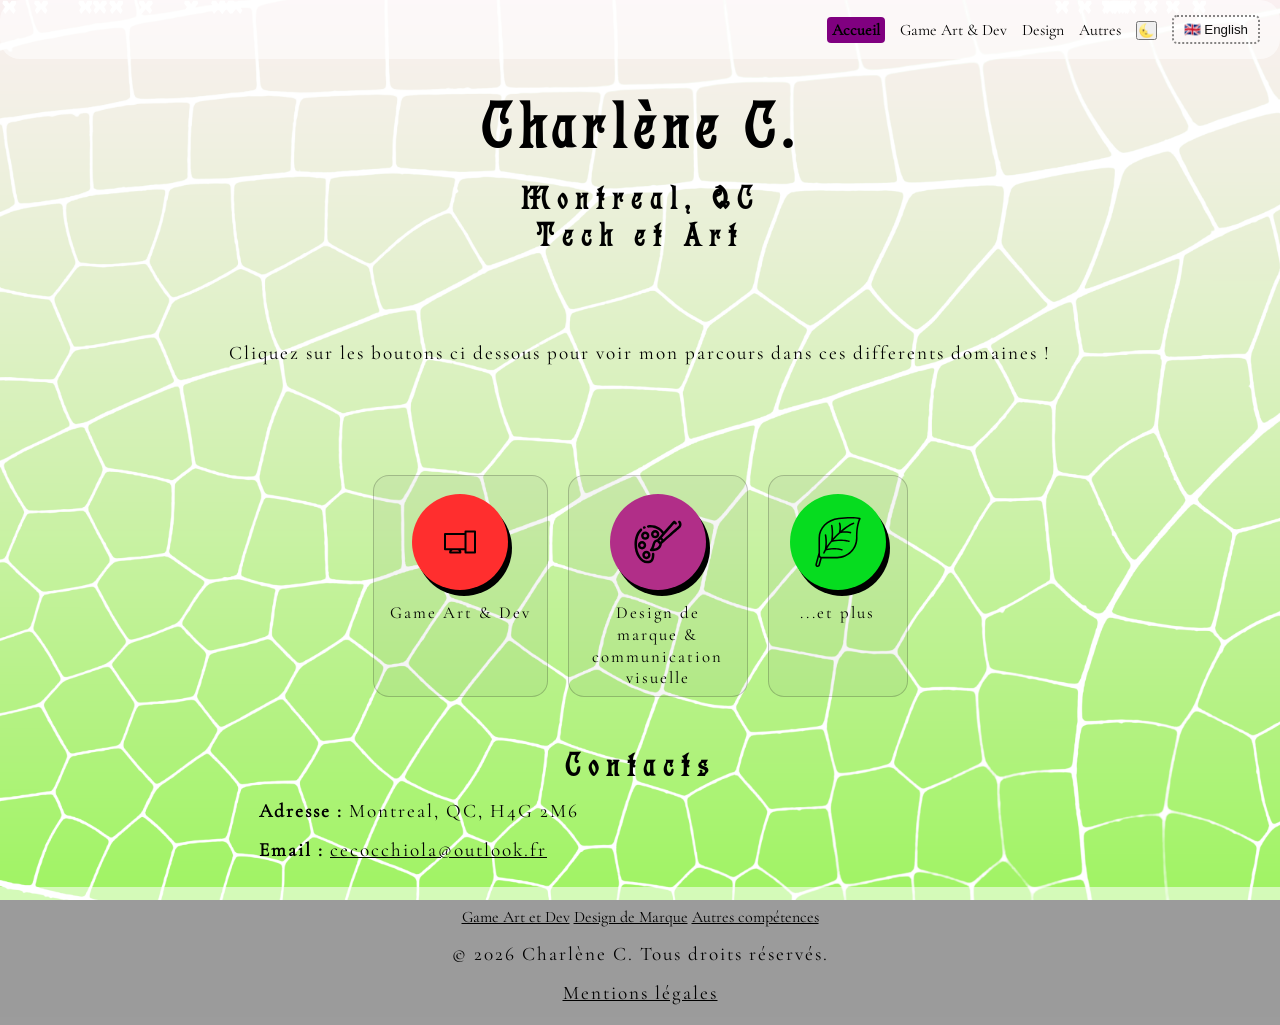
<file: index.html>
<!DOCTYPE html>
<html lang="en">

<head>
    <meta charset="UTF-8" />
    <meta name="viewport" content="width=device-width, initial-scale=1.0" />
    <!-- TITRE DE L'ONGLET -->
    <title>CV Charlène C.</title>
    <!-- LIEN VERS LE CSS -->
    <link rel="stylesheet" href="cv_propre.css" />
    <link rel="stylesheet" href="theme/theme.css" />
    <link rel="icon" type="image/png" href="./public/ico/favicon-32x32.png" />
    <script src="components/navbar.js" defer></script>
    <link rel="stylesheet" href="components/navbar.css" />
    <script src="components/footer.js" defer></script>
    <link rel="stylesheet" href="components/footer.css" />
    <script src="theme/theme.js" defer></script>
    <script src="cv_propre.js" defer></script>

</head>

<body>
    
    <!-- NAVBAR -->
    <div id="navbar"></div>

    <div class="butterfly-container"></div>
    <!-- <div id="cells-background"></div> -->
    <!-- <div id="stage">
        <canvas id="c"></canvas>
        <div id="ui">
            <button id="toggleSpeed">Vitesse: normale</button>
        </div> -->

    <div class="center-container">


        <!-- Titre -->
        <div class="title">
            <h1>Charlène C. </h1>
            <h2>Montreal, QC<br>Tech et Art</h2>
        </div>
        <br></br>
        <!-- Introdcution -->
        <section class="introduction">
            <!-- <p>J'ai développé, au fil de mon parcours, des compétences variées autant dans le travail manuel et créatif que dans les tâches administratives. 
                Que ce soit en horticulture, en bureautique ou en graphisme, j'apprécie les emplois où je peux être autonome, 
                efficace et apporter des idées concrètes à une équipe.

            </p> -->

        </section>

        <!-- BOUTONS -->
        <p>Cliquez sur les boutons ci dessous pour voir mon parcours dans ces differents domaines !</p>
        <br></br><br></br>
        <div class="conteneur-3colonnes">
            <div class="button-container">
                <!-- <button class="colonne" id="game_art_dev-btn" onclick="showSection('game_art_dev')">
                    <svg>
                        <image href="./public/computer-device-digital-svgrepo-com.svg" width="100%" height="100%" />
                    </svg>
                </button> -->
                <button class="colonne" id="game_art_dev-btn"
                    onclick="window.location.href='./game_art_and_dev/game_art_dev.html'">
                    <svg>
                        <image href="./public/computer-device-digital-svgrepo-com.svg" width="100%" height="100%" />
                    </svg>
                </button>
                <p>Game Art & Dev</p>
            </div>
            <div class="button-container">
                <!-- <button class="colonne" id="design-btn" onclick="showSection('design')">
                    <svg>
                        <image href="./public/design-education-painting-svgrepo-com.svg" width="100%" height="100%" />
                    </svg>
                </button> -->
                <button class="colonne" id="design-btn" onclick="window.location.href='./design/design_de_marque.html'">
                    <svg>
                        <image href="./public/design-education-painting-svgrepo-com.svg" width="100%" height="100%" />
                    </svg>
                </button>
                <p>Design de marque & communication visuelle</p>
            </div>
            <div class="button-container">
                <!-- <button class="colonne" id="autre-btn" onclick="showSection('autre')">
                    <svg>
                        <image href="./public/leaf-svgrepo-com.svg" width="100%" height="100%" />
                    </svg>
                </button> -->
                <button class="colonne" id="autre-btn"
                    onclick="window.location.href='./autres/autres_competences.html'">
                    <svg>
                        <image href="./public/leaf-svgrepo-com.svg" width="100%" height="100%" />
                    </svg>
                </button>
                <p>...et plus</p>
            </div>
        </div>

        <!--deplacement section vers leurs page respective en cours -->

        <!-- Game art et Dev -->
        <!-- <div id="game_art_dev">
            <h2>Game Art et Dev</h2>

            <h3><strong>Compétences :</strong></h3>
            <ul>
                <li>Maîtrise des logiciels de bureautique : Microsoft Office (Word, Excel, PowerPoint) et Google
                    Workspace</li>
                <li>Gestion et organisation de documents (numériques et papier)</li>
                <li>Archivage et classement de dossiers</li>
                <li>Saisie et structuration de données</li>
                <li>Acquisition de compétences en développement web front-end (HTML, CSS, JavaScript)</li>
            </ul>
            <div id="Expérience professionnelle">
                <h3><strong>Expérience professionnelle :</strong></h3>
                <ul>
                    <li><strong>Stagiaire chez Artubeats Global Marketing SL - Saragosse ( Espagne ), [2025] </strong>
                        <ul>
                            <li>Création et structuration d'une base de données de 150+ clients prospects pour le marché français avec segmentation par secteur</li>
                        </ul>
                    </li>
                    <li><strong>Stagiaire chez garagErasmus foundation - Vicence ( Italie ), [2024] </strong>
                        <ul>
                            <li>Gestion de la documentation administrative, organisation de dossiers et soutien à la communication interne</li>
                            <li>Adaptation et localisation d'une page web traduite en français</li>
                            <li>Création de supports visuels pour les réseaux sociaux et la communication interne</li>
                            <li>Animation du logo de la fondation</li>
                        </ul>
                    </li>    
                    <li><strong>Stagiaire chez ASSO Groupe - Bordères-sur-l'Echez ( France ), [2022-2023] </strong>       
                        <ul>
                            <li>Création du logo de l'entreprise</li>
                            <li>Participation à la conception de matériel promotionnel</li>
                            <li>Montage vidéo pour produire du contenu explicatif</li>
                            <li>Réalisation d'un scénarimage (storyboard) pour une vidéo promotionnelle</li>
                        </ul>
                    </li>
                    <li><strong>Archiviste - Pau ( France ), [2018] </strong>
                        <ul>
                            <li>Traitement quotidien de 100 à 200 documents administratifs et techniques</li>
                            <li>Classement et organisation de dossiers numériques et papier</li>
                            <li>Archivage de documents liés aux centrales hydroélectriques et bureaux administratifs</li>
                            <li>Maintien d'un système de classement assurant l'accès rapide et le suivi des dossiers</li>
                        </ul>  
                </li>
                    

                </ul>
            </div>
        </div> -->


        <!-- Design de marque & communication visuelle  -->
        <!-- <div id="design">
            <h2>Design de marque & communication visuelle</h2>
            <h3><strong>Formations :</strong></h3>
            <h4><strong>Bachelor Narrative et Digital art - [2019-2022] </strong></h4>
            <p>
                Études postsecondaires en arts numériques
                Institut ANATEN, Hautes- Pyrénées, Tarbes, France
            </p>
            <h3><strong>Logiciels :</strong></h3>
            
            <ul>
                <li>Blender</li>
                <li>Adobe Photoshop/photopea</li>
                <li>Unreal Engine</li>
                <li>Maya</li>
                <li>Zbrush</li>
                <li>Clip studio paint</li>
                <li>FireAlpaca</li>
                
            </ul>
            <h3><strong>Compétences :</strong></h3>
            <ul>
                <li>Illustration et design graphique</li>
                <li>Modélisation 3D</li>
                <li>Design pour le web</li>
                <li>Création de Storyboards</li>
                <li>Rédaction de scénarios</li>
                <li>Acquisition de compétences en développement web front-end (HTML, CSS, JavaScript)</li>
                <li>Apprentissage du Python (en cours)</li>
                <li>Apprentissage pour la créations de haircards (Blender, Fibershop)</li>
            </ul>    
        </div> -->

        <!-- Autre compétences -->
        <!-- <div id="autre">
            <div id="formations">
                <h2>Autres compétences</h2>
                <h3><strong>Formations :</strong></h3>
                <h4><strong>Bac Professionnel Production Horticole - [2017-2019] </strong></h4>
                <h4><strong>BEPA Travaux Horticole - [2016-2018] </strong></h4>
                    <p>
                        Formation professionnelle en production horticole
                        Lycée Professionnel Adriana de Tarbes, Ibos, France
                    </p>
                </div>       
                <h3><strong>Compétences :</strong></h3>
                <ul>
                    <li>Semis en plaques alvéolées et production de jeunes plants</li>
                    <li>Bouturage et multiplication de différentes espèces végétales</li>
                    <li>Mise en pot de semis avec système racinare developpé</li>
                    <li>Entretien de serres</li>
                    <li>Aménagement des serres pour la protection des plantes en hiver</li>
                    <li>Création et composition de jardinières fleuries avec divers mélanges de plantes</li>
                    <li>Préparation d'arrangements floraux</li>
                    <li>Préparation et déplacement de chariots pour l'organisation des espaces de culture</li>
                </ul>
                <div id="Experience professionnelle">
                    <h3><strong>Expérience professionnelle :</strong></h3>
                <ul>
                    <li><strong>Stagiaire chez Pépinière Lacrouts - Sanous ( France ), [2024] </strong>
                        <ul>
                            <li>Réalisation de semis de 20+ espèces par semaine en plaques alvéolées</li>
                            <li>Effectué le bouturage de 10+ espèces par jour, totalisant plusieurs centaines par saison</li>
                            <li>Aménagé et organisé 6 serres de production afin d'assurer la protection hivernale des plantes</li>
                            <li>Assuré l'entretien et la propreté de l'espace accessible au public</li>
                        </ul>
                    </li>
                    <li><strong>Stagiaire chez Fleurs et Jardin - Vic-en-Bigorre (France), [2015-2016] </strong>
                        <ul>
                            <li>Mise en pot de 50+ semis par semaine semis avec un système racinaire bien développé.</li>
                            <li>Création de 20+ jardinières fleuries en combinant différents mélanges de fleurs</li>
                            <li>Préparé 30+ arrangements floraux par semaine destinés à la vente</li>
                            <li>Assuré l'entretien de 2 serres (production et vente) en maintenant des conditions optimales pour des centaines de plants</li>
                            <li>Approvisionné et rempli 10+ chariots de plantes par jour pour la vente sur les marchés locaux</li>
                        </ul>
                    </li>
                    
                </ul>    
            </div> -->
    </div>
    </div>
    <!-- CONTACTS -->
    <div id="contacts">
        <h2>Contacts</h2>
        <p><strong>Adresse :</strong> Montreal, QC, H4G 2M6</p>
        <p><strong>Email :</strong>
            <a href="mailto:cecocchiola@outlook.fr">cecocchiola@outlook.fr</a>
        </p>
    </div>

    <div id="footer"></div>
    </div>
    
</body>

</html>
</file>
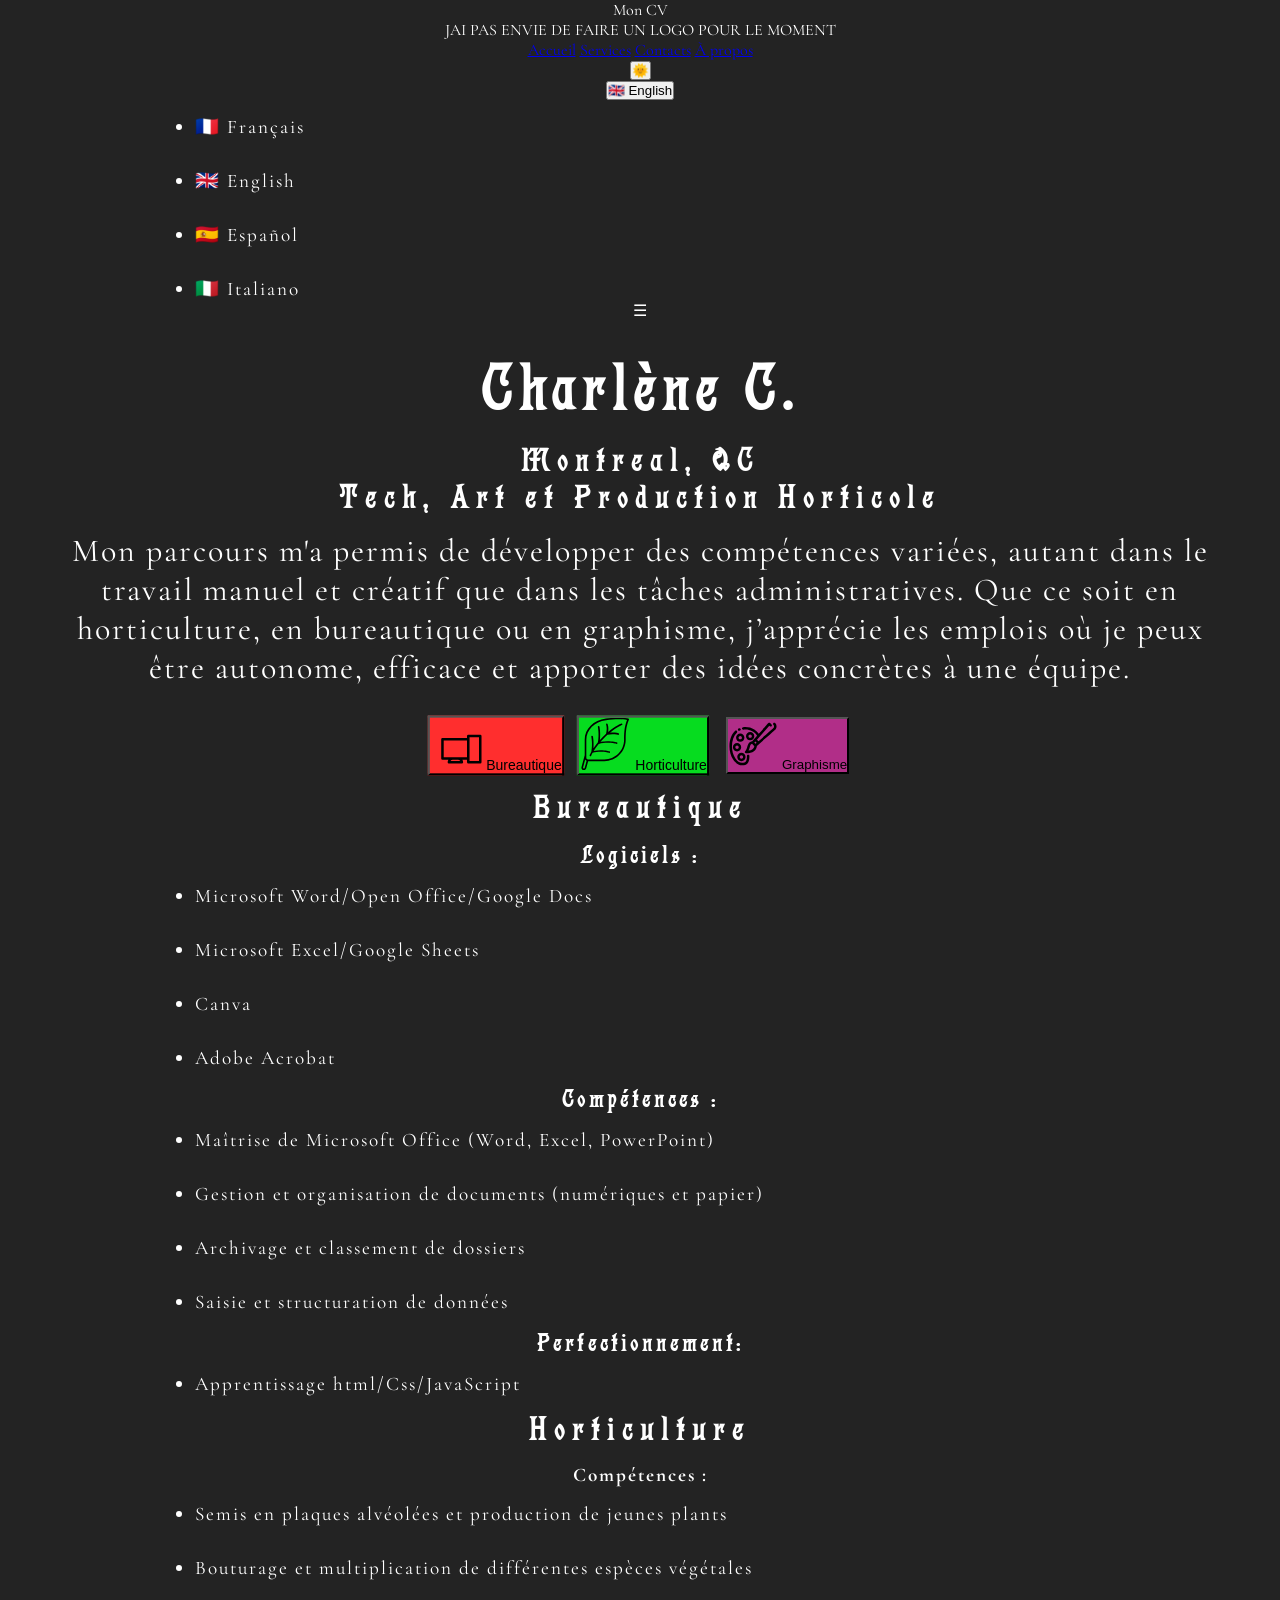
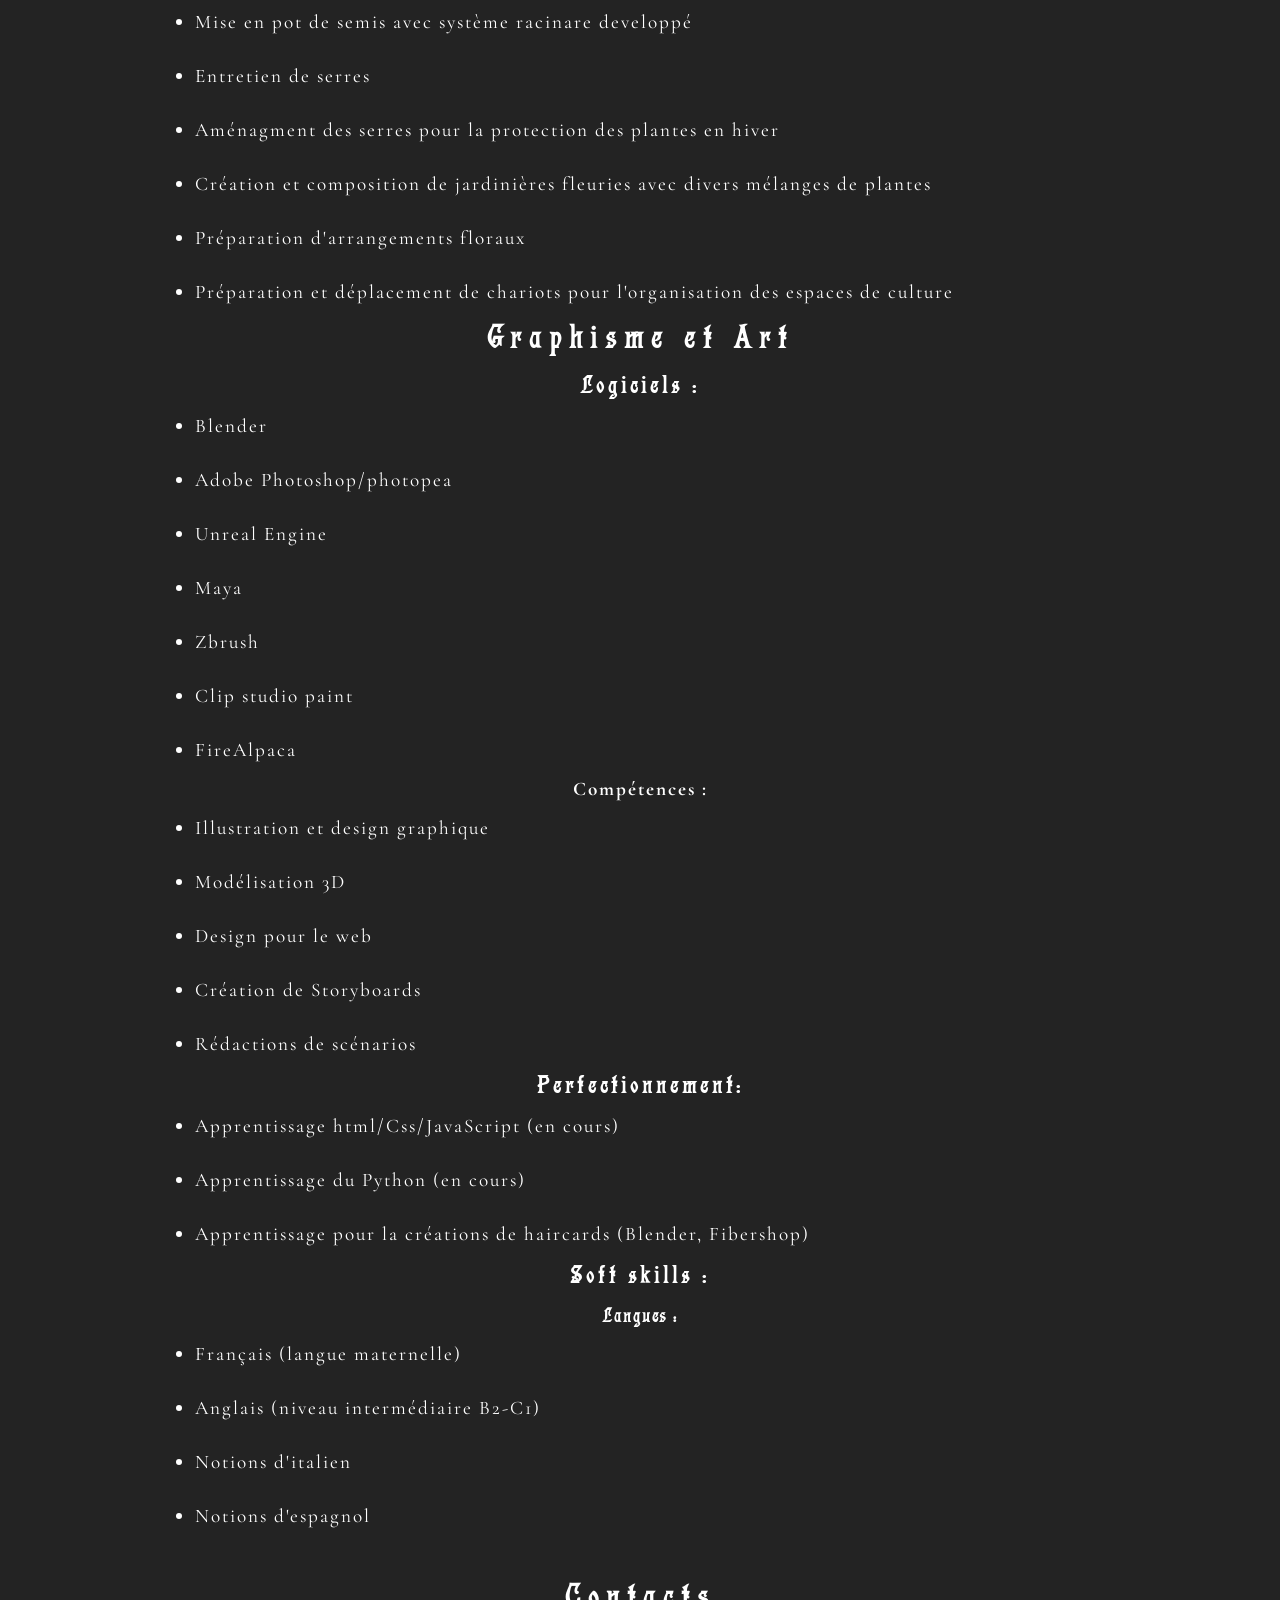
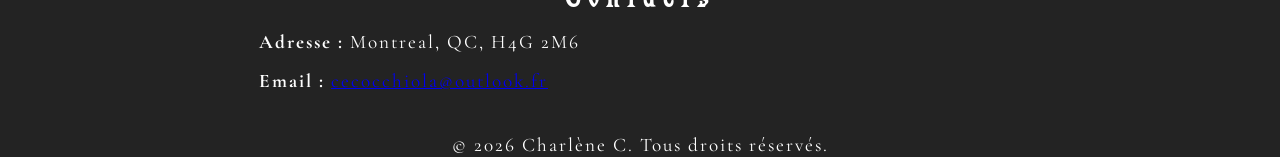
<file: cv_propre.html>
<!DOCTYPE html>
<html lang="en">

<head>
    <meta charset="UTF-8" />
    <meta name="viewport" content="width=device-width, initial-scale=1.0" />
    <!-- TITRE DE L'ONGLET -->
    <title>CV Charlène C.</title>
    <!-- LIEN VERS LE CSS -->
    <link rel="stylesheet" href="cv_propre.css" />
    <link rel="icon" type="image/png" href="./public/ico/favicon-32x32.png" />

</head>

<body>



    <div class="center-container">
        <header class="navbar">
            <div class="nav-container">

                <div class="logo">Mon CV</div>
                JAI PAS ENVIE DE FAIRE UN LOGO POUR LE MOMENT

                <nav class="nav-links" id="navLinks">
                    <a href="#">Accueil</a>
                    <a href="#">Services</a>
                    <a href="#contacts">Contacts</a>
                    <a href="#">À propos</a>
                    <!-- Theme light/dark selector -->
                    <div class="theme-toggle">
                        <button id="themeBtn">🌞</button>
                    </div>
                    <!-- Lang selector -->
                    <div class="lang-dropdown">
                        <button id="langBtn">🇬🇧 English</button>
                        <ul id="langMenu">
                            <li data-lang="fr">🇫🇷 Français</li>
                            <li data-lang="en">🇬🇧 English</li>
                            <li data-lang="es">🇪🇸 Español</li>
                            <li data-lang="it">🇮🇹 Italiano</li>
                        </ul>
                    </div>
                </nav>

                <div class="burger" id="burger">
                    ☰
                </div>

            </div>
        </header>


        <!-- Un ajout sympa ca peut etre un bouton pour switcher la langue -->
        <div class="title">
            <h1>Charlène C. </h1>
            <h2>Montreal, QC<br>Tech, Art et Production Horticole</h2>
        </div>


        <section class="introduction">
            <p>Mon parcours m'a permis de développer des compétences variées, autant dans le travail manuel et créatif que dans les tâches administratives. Que ce soit en horticulture, en bureautique ou en graphisme, j’apprécie les emplois où je peux être autonome, efficace et apporter des idées concrètes à une équipe.</p>

        </section>
        <!-- BOUTONS -->
        <div class="conteneur-3colonnes">
            <button class="colonne" id="bureautique-btn" onclick="showSection('bureautique')">
                <svg><image href="./public/computer-device-digital-svgrepo-com.svg" width="120%" height="120%" /></svg>
                Bureautique
            </button>
            <button class="colonne" id="horticulture-btn" onclick="showSection('horticulture')">
                <svg><image href="./public/leaf-svgrepo-com.svg" width="100%" height="100%" /></svg>
                Horticulture
            </button>
            <button class="colonne" id="graphisme-btn" onclick="showSection('graphisme')">
                <svg><image href="./public/design-education-painting-svgrepo-com.svg" width="100%" height="100%" /></svg>
                Graphisme
            </button>
        </div>

        <!-- Bureautique -->
        <div id="bureautique">
            <h2>Bureautique</h2>
            
            <h3><strong>Logiciels :</strong></h3>
            
            <ul>
                <li>Microsoft Word/Open Office/Google Docs</li>
                <li>Microsoft Excel/Google Sheets</li>
                <li>Canva</li>
                <li>Adobe Acrobat</li>
                
            </ul>

            <h3><strong>Compétences :</strong></h3>
            <ul>
                <li>Maîtrise de Microsoft Office (Word, Excel, PowerPoint)</li>
                <li>Gestion et organisation de documents (numériques et papier)</li>
                <li>Archivage et classement de dossiers</li>
                <li>Saisie et structuration de données</li>
            </ul>
            
            <h3><strong>Perfectionnement:</strong></h3>
            <ul>
                <li>Apprentissage html/Css/JavaScript</li>
            </ul>
        </div>
        <!-- Horticulture -->
        <div id="horticulture">
            <h2>Horticulture</h2>
            <p><strong>Compétences :</strong></p>
            <ul>
                <li>Semis en plaques alvéolées et production de jeunes plants</li>
                <li>Bouturage et multiplication de différentes espèces végétales</li>
                <li>Mise en pot de semis avec système racinare developpé</li>
                <li>Entretien de serres</li>
                <li>Aménagment des serres pour la protection des plantes en hiver</li>
                <li>Création et composition de jardinières fleuries avec divers mélanges de plantes</li>
                <li>Préparation d'arrangements floraux</li>
                <li>Préparation et déplacement de chariots pour l'organisation des espaces de culture</li>
            </ul>
        </div>
        <!-- Graphisme -->
        <div id="graphisme">
            <h2>Graphisme et Art</h2>

            <h3><strong>Logiciels :</strong></h3>
            
            <ul>
                <li>Blender</li>
                <li>Adobe Photoshop/photopea</li>
                <li>Unreal Engine</li>
                <li>Maya</li>
                <li>Zbrush</li>
                <li>Clip studio paint</li>
                <li>FireAlpaca</li>
                
            </ul>
            <p><strong>Compétences :</strong></p>
            <ul>
                <li>Illustration et design graphique</li>
                <li>Modélisation 3D</li>
                <li>Design pour le web</li>
                <li>Création de Storyboards</li>
                <li>Rédactions de scénarios</li>
            </ul>

            
            <h3><strong>Perfectionnement:</strong></h3>
            <ul>
                <li>Apprentissage html/Css/JavaScript (en cours)</li>
                <li>Apprentissage du Python (en cours)</li>
                <li>Apprentissage pour la créations de haircards (Blender, Fibershop)</li>
            </ul>
        </div>

        <div id="autres">
            <!-- Autres -->
             <h3>Soft skills :</h3>
             <!-- <h4>Compétences interpersonnelles :</h4>// -->
             <h4>Langues :</div>
            <ul>
                <li>Français (langue maternelle)</li>
                <li>Anglais (niveau intermédiaire B2-C1)</li>
                <li>Notions d'italien </li>
                <li>Notions d'espagnol </li>
            </ul>
        </div>   
        <!-- CONTACTS -->
        <div id="contacts">
            <h2>Contacts</h2>
            <p><strong>Adresse :</strong> Montreal, QC, H4G 2M6</p>
            <p><strong>Email :</strong>
                <a href="mailto:cecocchiola@outlook.fr">cecocchiola@outlook.fr</a>
            </p>
        </div>
        
         <section class="footer">
            <p>&copy; 2026 Charlène C. Tous droits réservés.</p>
        </section>
    </div>

    <script src="cv_propre.js"></script>
</body>
</html>
</file>
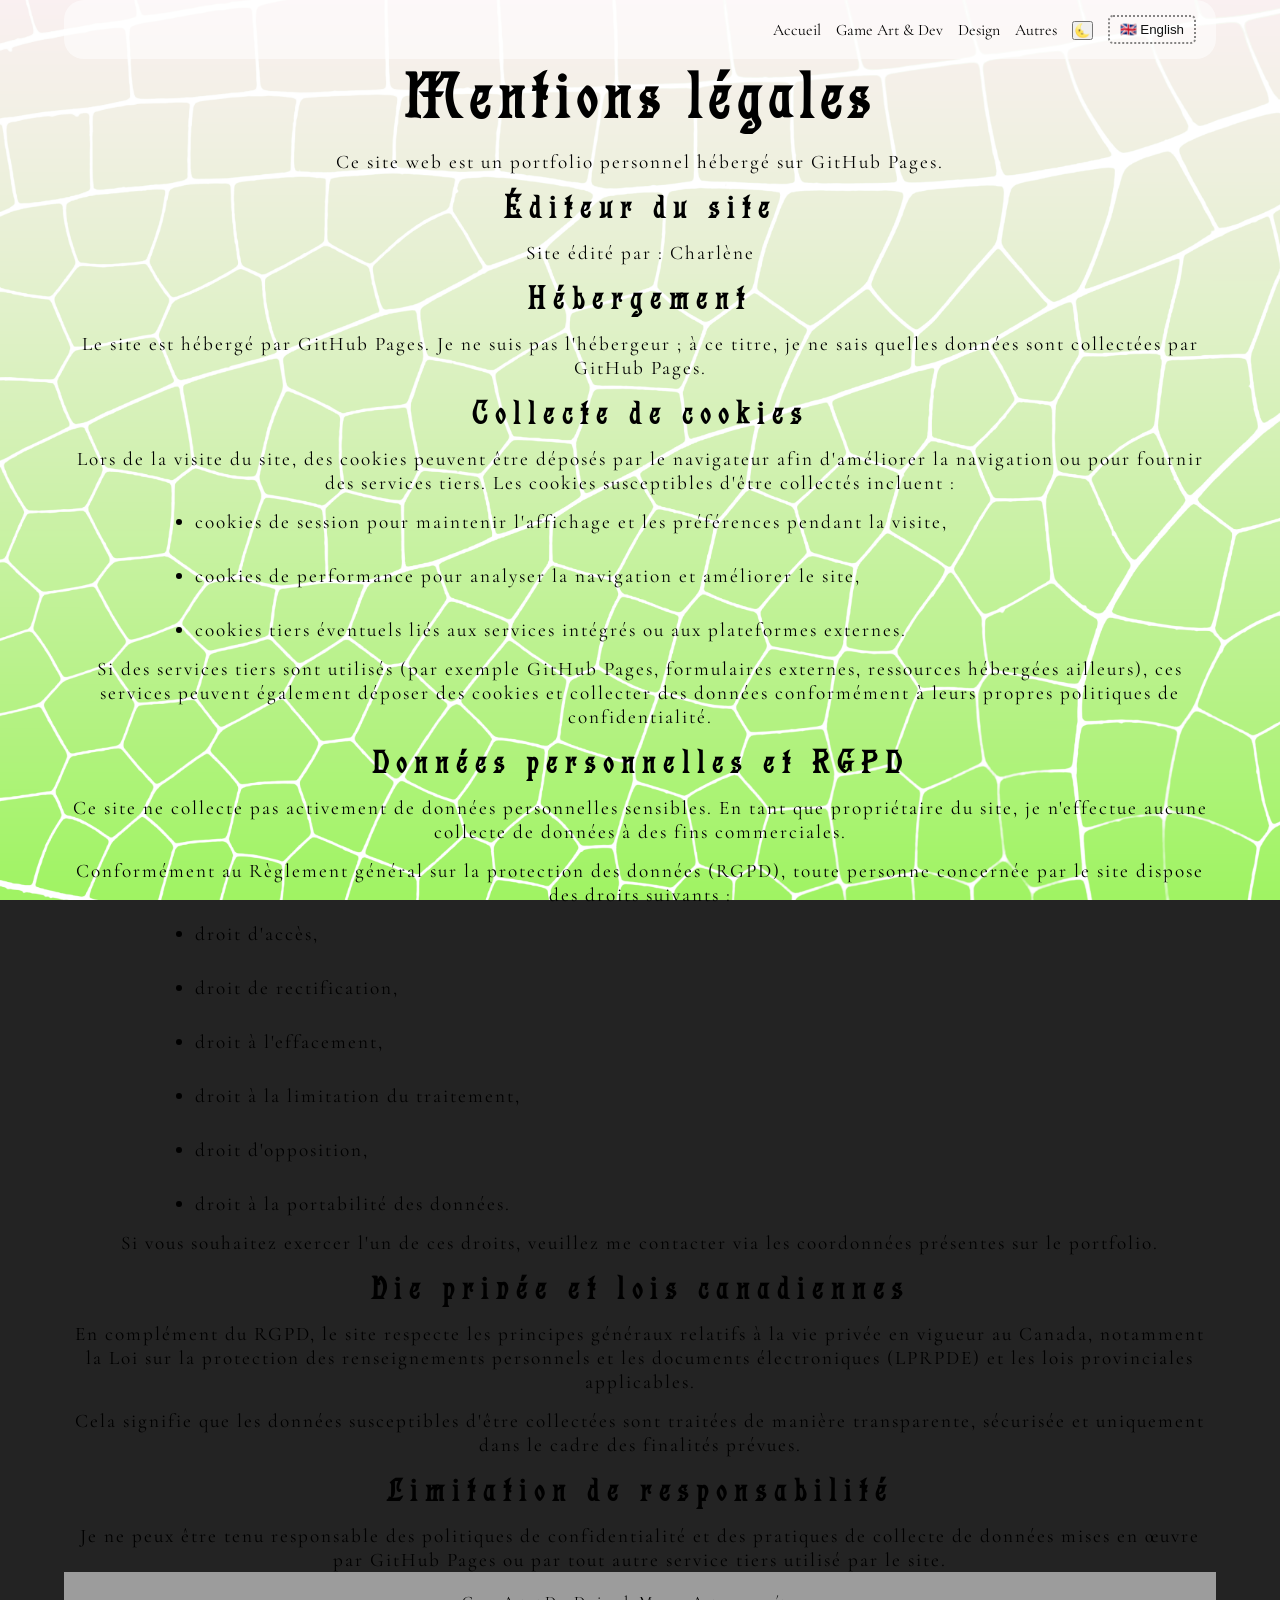
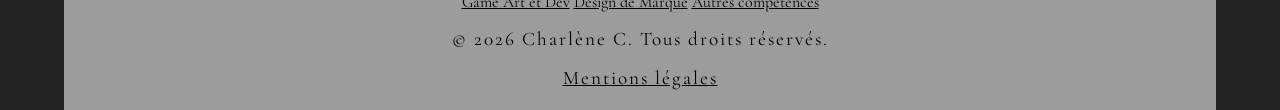
<file: mentions-legales.html>
<!DOCTYPE html>
<html lang="fr">
  <head>
    <meta charset="UTF-8" />
    <meta name="viewport" content="width=device-width, initial-scale=1.0" />
    <title>Mentions légales</title>
    <link rel="stylesheet" href="./cv_propre.css">
    <link rel="stylesheet" href="./theme/theme.css">
    <link rel="stylesheet" href="./components/navbar.css">
    <link rel="stylesheet" href="./components/footer.css">
    <script src="./components/navbar.js" defer></script>
    <script src="./components/footer.js" defer></script>
    <script src="./theme/theme.js" defer></script>
  </head>
  <body>
    <div class="center-container">
      <div id="navbar"></div>
      <main>
        <h1>Mentions légales</h1>
        <p>Ce site web est un portfolio personnel hébergé sur GitHub Pages.</p>

        <section>
          <h2>Éditeur du site</h2>
          <p>Site édité par : Charlène</p>
        </section>

        <section>
          <h2>Hébergement</h2>
          <p>
            Le site est hébergé par GitHub Pages. Je ne suis pas l'hébergeur ; à ce titre, je ne sais quelles données sont collectées par GitHub Pages.
          </p>
        </section>

        <section>
          <h2>Collecte de cookies</h2>
          <p>
            Lors de la visite du site, des cookies peuvent être déposés par le navigateur afin d'améliorer la navigation ou pour fournir des services tiers. Les cookies susceptibles d'être collectés incluent :
          </p>
          <ul>
            <li>cookies de session pour maintenir l'affichage et les préférences pendant la visite,</li>
            <li>cookies de performance pour analyser la navigation et améliorer le site,</li>
            <li>cookies tiers éventuels liés aux services intégrés ou aux plateformes externes.</li>
          </ul>
          <p>
            Si des services tiers sont utilisés (par exemple GitHub Pages, formulaires externes, ressources hébergées ailleurs), ces services peuvent également déposer des cookies et collecter des données conformément à leurs propres politiques de confidentialité.
          </p>
        </section>

        <section>
          <h2>Données personnelles et RGPD</h2>
          <p>
            Ce site ne collecte pas activement de données personnelles sensibles. En tant que propriétaire du site, je n'effectue aucune collecte de données à des fins commerciales.
          </p>
          <p>
            Conformément au Règlement général sur la protection des données (RGPD), toute personne concernée par le site dispose des droits suivants :
          </p>
          <ul>
            <li>droit d'accès,</li>
            <li>droit de rectification,</li>
            <li>droit à l'effacement,</li>
            <li>droit à la limitation du traitement,</li>
            <li>droit d'opposition,</li>
            <li>droit à la portabilité des données.</li>
          </ul>
          <p>
            Si vous souhaitez exercer l'un de ces droits, veuillez me contacter via les coordonnées présentes sur le portfolio.
          </p>
        </section>

        <section>
          <h2>Vie privée et lois canadiennes</h2>
          <p>
            En complément du RGPD, le site respecte les principes généraux relatifs à la vie privée en vigueur au Canada, notamment la Loi sur la protection des renseignements personnels et les documents électroniques (LPRPDE) et les lois provinciales applicables.
          </p>
          <p>
            Cela signifie que les données susceptibles d'être collectées sont traitées de manière transparente, sécurisée et uniquement dans le cadre des finalités prévues.
          </p>
        </section>

        <section>
          <h2>Limitation de responsabilité</h2>
          <p>
            Je ne peux être tenu responsable des politiques de confidentialité et des pratiques de collecte de données mises en œuvre par GitHub Pages ou par tout autre service tiers utilisé par le site.
          </p>
        </section>
        <div id="footer"></div>
      </main>
    </div>
  </body>
</html>
</file>
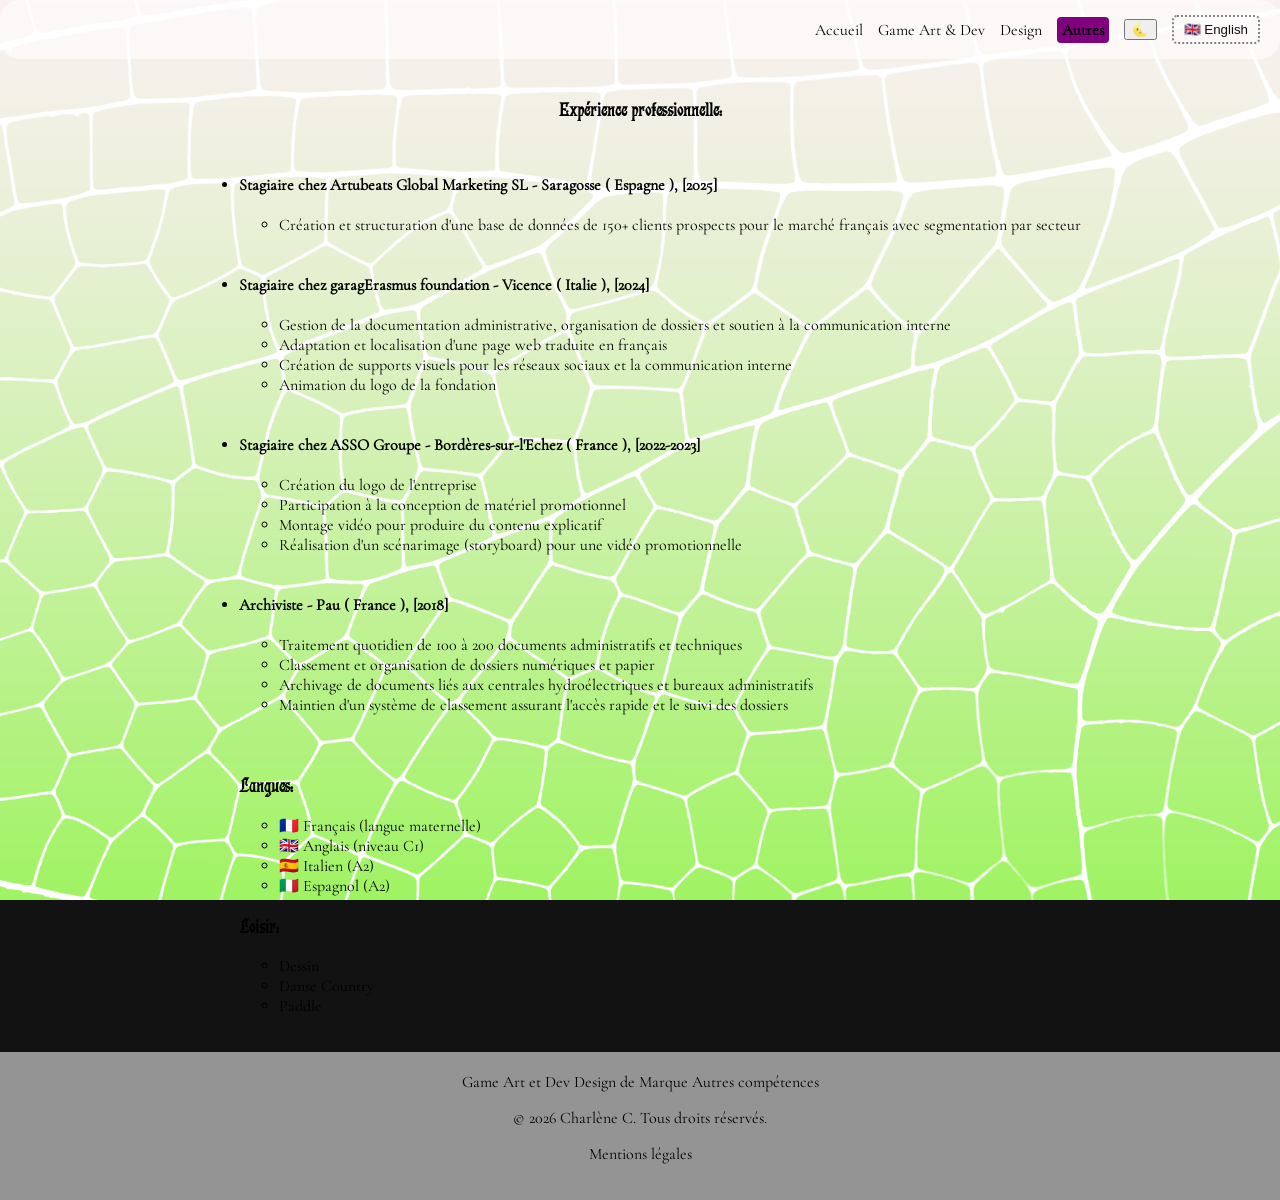
<file: autres/autres_competences.html>
<!DOCTYPE html>
<html lang="en">

<head>
    <meta charset="UTF-8" />
    <meta name="viewport" content="width=device-width, initial-scale=1.0" />
    <!-- TITRE DE L'ONGLET -->
    <title>CV Charlène C.</title>
    <!-- LIEN VERS LE CSS -->
    <link rel="stylesheet" href="autres_competences.css" />
    <link rel="stylesheet" href="../theme/theme.css" />
    <script src="../components/navbar.js" defer></script>
    <link rel="stylesheet" href="../components/navbar.css"/>
    <script src="../components/footer.js" defer></script>
    <link rel="stylesheet" href="../components/footer.css"/>
    <script src="../theme/theme.js" defer></script>
</head>

<body>
     <div id="navbar"></div>

    <div id="autres_competences" class="autres_competences animated">
    
        <h3><strong>Expérience professionnelle:</strong></h3>
            <ul>
                <li><strong>Stagiaire chez Artubeats Global Marketing SL - Saragosse ( Espagne ), [2025] </strong>
                    <br></br>
                    <ul>
                         <li>Création et structuration d'une base de données de 150+ clients prospects pour le marché français avec segmentation par secteur</li>
                    </ul>
                    <br></br>
                </li>
                <li><strong>Stagiaire chez garagErasmus foundation - Vicence ( Italie ), [2024] </strong>
                    <br></br>
                    <ul>
                        <li>Gestion de la documentation administrative, organisation de dossiers et soutien à la communication interne</li>
                        <li>Adaptation et localisation d'une page web traduite en français</li>
                        <li>Création de supports visuels pour les réseaux sociaux et la communication interne</li>
                        <li>Animation du logo de la fondation</li>
                    </ul>
                    <br></br>
                </li>    
                <li><strong>Stagiaire chez ASSO Groupe - Bordères-sur-l'Echez ( France ), [2022-2023] </strong> 
                    <br></br>
                    <ul>
                        <li>Création du logo de l'entreprise</li>
                        <li>Participation à la conception de matériel promotionnel</li>
                        <li>Montage vidéo pour produire du contenu explicatif</li>
                        <li>Réalisation d'un scénarimage (storyboard) pour une vidéo promotionnelle</li>
                    </ul>
                    <br></br>
                </li>
                <li><strong>Archiviste - Pau ( France ), [2018] </strong>
                    <br></br>
                    <ul>
                        <li>Traitement quotidien de 100 à 200 documents administratifs et techniques</li>
                        <li>Classement et organisation de dossiers numériques et papier</li>
                        <li>Archivage de documents liés aux centrales hydroélectriques et bureaux administratifs</li>
                        <li>Maintien d'un système de classement assurant l'accès rapide et le suivi des dossiers</li>
                    </ul>  
                    <br></br>
                </li>
        <h3><strong>Langues:</strong></h3>
                <ul>
                    <li>🇫🇷 Français (langue maternelle)</li>
                    <li>🇬🇧 Anglais (niveau C1)</li>
                    <li>🇪🇸 Italien (A2)</li>
                    <li>🇮🇹 Espagnol (A2)</li>
                </ul>
        <h3><strong>Loisir:</strong> </h3>
                <ul>
                    <li> Dessin</li>
                    <li> Danse Country</li>
                    <li> Paddle</li>
                </ul>
    </div>
    <!-- <div class="projects-container">
        <div class="sylvae animated">

        </div>

        <div class="divine animated">

        </div> -->
    <div id="footer"></div>
    </div>
</body>
</file>
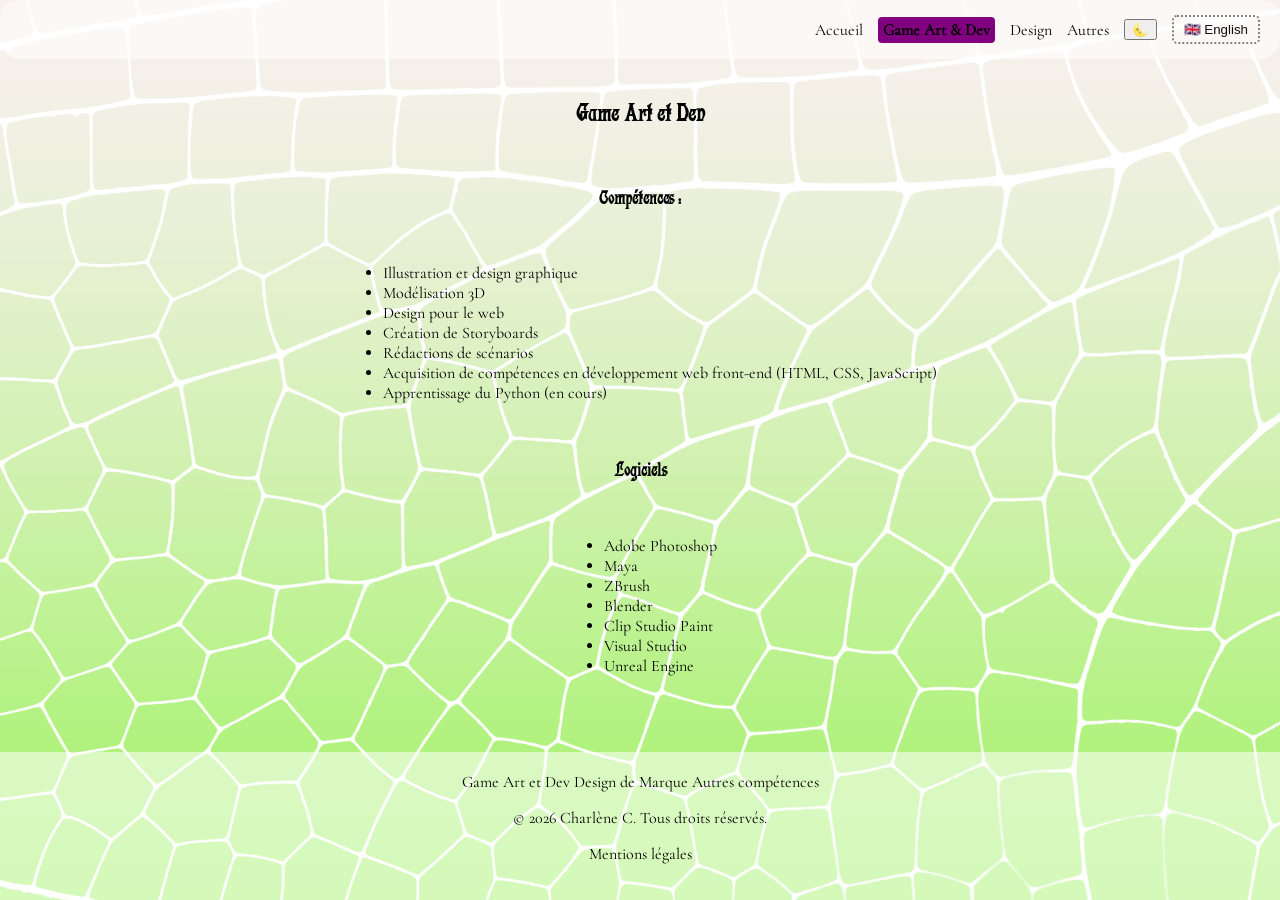
<file: game_art_and_dev/game_art_dev.html>
<!DOCTYPE html>
<html lang="en">

<head>
    <meta charset="UTF-8" />
    <meta name="viewport" content="width=device-width, initial-scale=1.0" />
    <!-- TITRE DE L'ONGLET -->
    <title>CV Charlène C.</title>
    <!-- LIEN VERS LE CSS -->
    <link rel="stylesheet" href="game_art_dev.css" />
    <link rel="stylesheet" href="../theme/theme.css" />
    <script src="../components/navbar.js" defer></script>
    <link rel="stylesheet" href="../components/navbar.css"/>
    <script src="../components/footer.js" defer></script>
    <link rel="stylesheet" href="../components/footer.css"/>
    <script src="../theme/theme.js" defer></script>
</head>

<body>
     <div id="navbar"></div>

    <div id="game_art_dev" class="game_art_dev animated">

        <h2>Game Art et Dev </h2>

        <h3><strong>Compétences :</strong></h3>
        <ul>
            <li>Illustration et design graphique</li>
            <li>Modélisation 3D</li>
            <li>Design pour le web</li>
            <li>Création de Storyboards</li>
            <li>Rédactions de scénarios</li>
            <li>Acquisition de compétences en développement web front-end (HTML, CSS, JavaScript)</li>
            <li>Apprentissage du Python (en cours)</li>
            <!-- <li>Maîtrise des logiciels de bureautique : Microsoft Office (Word, Excel, PowerPoint) et Google
                Workspace</li>
            <li>Gestion et organisation de documents (numériques et papier)</li>
            <li>Archivage et classement de dossiers</li>
            <li>Saisie et structuration de données</li>
            <li>Acquisition de compétences en développement web front-end (HTML, CSS, JavaScript)</li> -->
        </ul>
        <h3><strong>Logiciels </strong></h3>
        <ul>
            <li>Adobe Photoshop</li>
            <li>Maya</li>
            <li>ZBrush</li>
            <li>Blender</li>
            <li>Clip Studio Paint</li>
            <li>Visual Studio</li>
            <li>Unreal Engine</li>
        </ul>

    </div>

    <!-- <div class="projects-container">
        <div class="sylvae animated">

        </div>

        <div class="divine animated">
    </div> -->
    <div id="footer"></div>
</body>
</file>
<file: cv_propre.css>
@font-face {
    font-family: 'Germanica';
    src: url('./font/Germanica.ttf') format('truetype');
    font-weight: normal;
    font-style: normal;
    font-display: swap;
}
@font-face {
    font-family: 'Cormorant';
    src: url('./font/Cormorant.ttf') format('truetype');
}

/* TOUT/General/ROOT/RACINE */
*{
    margin:0;
    padding:0;
    box-sizing:border-box;
}

h1,
h2,
h3,
h4 {
    font-family:'Germanica', sans-serif;
}

/* COMPOSANTS */
body{
    min-height: 100vh;
    display:flex;
    flex-direction:column;
    justify-content:center;
    align-items:center;
    background:#ffffff;
    overflow:hidden;
    font-family:'Cormorant', sans-serif;
    color:#000000;
    overflow-y:auto;
    transition: background-color 0.5s ease, color 0.5s ease;
}
body.dark-mode{
    /* background-color:#1f1729; */
    background-image: url('./img/fond_sombre.png');
    background-size: cover;
    background-position: center;
    /* background: linear-gradient(to bottom, #0c7e24 , #39236c); */
    color:#ffffff;
    transition: background-color 0.5s ease, color 0.5s ease;
}
body.light-mode{
    background-image: url('./img/fond_clair.png');
    background-size: cover;
    background-position: center;
    /* background: linear-gradient(to bottom, #fff0f9, #7af527); */
    color:#000000;
}

/* ========================================
   FOND CELLS
======================================== */

/* /* #cells-background {
    position: fixed;
    inset: 0; */

    /* width: 100vw;
    height: 100vh;

    pointer-events: none;

    z-index: 0; */ */

    /* Transparence générale de l'effet */
    /* opacity: 0.35;
} */

/* Le contenu du site reste au-dessus */
/* body > *:not(#cells-background) {
    position: relative;
    z-index: 1;
} */

body.dark-mode h1,
body.dark-mode h2,
body.dark-mode h3,
body.dark-mode h4,
body.dark-mode p,
body.dark-mode ul,
body.dark-mode a,
body.dark-mode button {
    color:#ffffff;
}
.center-container{
    display:block;
    justify-content:center;
    align-items:center;
    text-align: center;
    height:auto;
    /* border: 2px solid rgb(255, 46, 46); */
    margin: auto 0px;
    padding: 0% 5%;
}
#contacts {
    width: 100%;
    margin-bottom: 20px;
    padding: 5px;

}
.title{
    font-size: 80px;
    display:block;
    justify-content:center;
    align-items:center;
    margin-top: 30px;
    /* border: 2px solid white; */

}
.introduction {
    font-family: 'Cormorant', sans-serif;
    font-size: 8rem;
    height: auto;
    min-height: 2rem;
}
.introduction * {
    font-family: 'Cormorant', sans-serif;
}
.introduction p{
    font-family: 'Cormorant', sans-serif;
    margin-top: 15px;
    font-size: 2rem;
}

/* Section */
.conteneur-3colonnes{
    display:flex;
    justify-content:center;
    align-items:flex-start;
    flex-wrap: wrap;
    gap: 20px;
    height:auto;
    margin: 30px auto 0;
    max-width: 900px;
    padding: 0 10px;
}
.conteneur-3colonnes .button-container{
    display: flex;
    flex-direction: column;
    align-items: center;
    justify-content: flex-start;
    text-align: center;
    border: 1px solid rgba(0, 0, 0, 0.2);
    background-color: rgba(128, 128, 128, 0.08);
    border-radius: 16px;
    padding: 18px 16px 12px;
    min-width: 140px;
    max-width: 180px;
    height: 222px;
    opacity: 0;
    transform: translateY(20px);
    animation: sectionFadeIn 0.6s ease forwards;
    animation-delay: 0.15s;
}
.conteneur-3colonnes .button-container p{
    margin: 12px 0 0;
    font-size: 1.05rem;
    line-height: 1.3;
}
.conteneur-3colonnes .button-container .colonne{
    width: 96px;
    height: 96px;
    min-width: 96px;
    min-height: 96px;
    padding: 0;
    border-radius: 50%;
    border: none;
    font-size: 12px;
    cursor: pointer;
    transition: transform 0.2s, box-shadow 0.2s;
    display: flex;
    justify-content: center;
    align-items: center;
    box-shadow: 4px 5px rgba(255, 255, 255, 0.7);
    opacity: 0;
    transform: scale(0.7);
    animation: buttonPop 0.35s cubic-bezier(0.22,1,0.36,1) forwards;
}
#game_art_dev-btn{
    background-color: rgb(255, 46, 46);
    animation-delay: 0.35s;
}
#game_art_dev-btn:hover{
    background-color:rgb(252, 96, 96);
    transform: scale(1.05);
}
#autre-btn{
    background-color: rgb(6, 220, 31);
    animation-delay: 0.55s;
}
#autre-btn:hover{
    background-color:rgb(71, 224, 89);
    transform: scale(1.05);
}
#design-btn{
    background-color: rgb(177, 46, 136);
    animation-delay: 0.75s;
}
#design-btn:hover{
    background-color:rgb(176, 69, 147);
    transform: scale(1.05);
}
body.light-mode .conteneur-3colonnes .button-container{
    border-color: rgba(0, 0, 0, 0.2);
    background-color: rgba(128, 128, 128, 0.08);
}
body.dark-mode .conteneur-3colonnes .button-container{
    border-color: rgba(255, 255, 255, 0.2);
    background-color: rgba(255, 255, 255, 0.08);
}
body.light-mode .conteneur-3colonnes .button-container p,
body.light-mode .conteneur-3colonnes .button-container .colonne{
    color: #000000;
}
body.dark-mode .conteneur-3colonnes .button-container p,
body.dark-mode .conteneur-3colonnes .button-container .colonne{
    color: #ffffff;
}

@keyframes sectionFadeIn {
    from {
        opacity: 0;
        transform: translateY(20px);
    }
    to {
        opacity: 1;
        transform: translateY(0);
    }
}

@keyframes buttonPop {
    from {
        opacity: 0;
        transform: scale(0.7);
    }
    to {
        opacity: 1;
        transform: scale(1);
    }
}

.conteneur-3colonnes .colonne svg {
    width: 50px;
    height: 50px;
    filter: brightness(0) saturate(100%);
}


.conteneur-3colonnes .colonne svg image {
    filter: brightness(0) saturate(100%);
}
#bureautique-btn{
    background-color: rgb(255, 46, 46);
    transform: scale(1.05);
}
#bureautique-btn:hover{
    background-color:rgb(252, 96, 96);
    transform: scale(1.05);
}
#horticulture-btn{
    background-color: rgb(6, 220, 31);
    transform: scale(1.05);
}
#horticulture-btn:hover{
    background-color:rgb(71, 224, 89);
}
#graphisme-btn{
    background-color: rgb(177, 46, 136);
}
#graphisme-btn:hover{
    background-color:rgb(176, 69, 147);
}

body.light-mode .conteneur-3colonnes .colonne {
    color: #000000;
    box-shadow: 4px 6px rgb(0, 0, 0);
}

body.dark-mode .conteneur-3colonnes .colonne {
    box-shadow: 4px 6px rgb(57, 57, 57);
}


/* Sections */
#game_art_dev,
#autre,
#design {
    display: none;
    margin-top: 30px;
    /* border: 2px solid white; */
    padding: 20px;
}

#game_art_dev {
    display: block;
}

/* Contacts */
#contacts{
    display:block;
    justify-content:center;
    align-items:center;
    text-align: center;
    height:auto;
    margin-top: 30px;
    /* border: 2px solid white; */
}
#contacts p{
    margin-top: 15px;
    margin-left: 20%;
    text-align: left;
}

/* TEXTE */
h1{
    font-size:4rem;
    letter-spacing:8px;
    opacity:0;
    transform:translateY(40px);
    animation:intro 2s ease forwards;
}
h2{
    font-size:2rem;
    letter-spacing:8px;
    opacity:0;
    transform:translateY(40px);
    animation:intro 3s ease forwards;
    margin-top: 15px;
}
h3{
    font-size:1.5rem;
    letter-spacing:4px;
    opacity:0;
    transform:translateY(40px);
    animation:intro 3.5s ease forwards;
    margin-top: 15px;
}
h4{
    font-size:1.2rem;
    letter-spacing:2px;
    opacity:0;
    transform:translateY(40px);
    animation:intro 3.5s ease forwards;
    margin-top: 15px;
}
p{
    font-size:1.2rem;
    letter-spacing:2px;
    opacity:0;
    transform:translateY(40px);
    animation:intro 4s ease forwards;
    margin-top: 15px;
}
ul{
    font-size:1.2rem;
    letter-spacing:2px;
    opacity:0;
    transform:translateY(40px);
    animation:intro 4s ease forwards;
    margin-top: 15px;
    text-align: left;
    margin-left: 10%;
    padding-left: 1rem;
}

ul li + li {
    margin-top: 30px;
}

/* ANIMATIONS */
@keyframes intro{
    0%{
        opacity:0;
        transform:translateY(40px) scale(0.9);
    }

    100%{
        opacity:1;
        transform:translateY(0) scale(1);
    }
}

/* =================================
   FOND PAPILLONS
================================= */

.butterfly-container {
    position: fixed;
    inset: 0;
    width: 100%;
    height: 100vh;

    pointer-events: none;
    overflow: hidden;

    z-index: -1;
}

/* Un papillon */
.butterfly {
    position: absolute;

    width: 14px;
    height: 14px;

    background: white;

    /* Forme pixel-art */
    clip-path: polygon(
        50% 30%,
        35% 5%,
        5% 5%,
        0% 25%,
        20% 50%,
        5% 75%,
        20% 100%,
        50% 65%,
        80% 100%,
        95% 75%,
        80% 50%,
        100% 25%,
        95% 5%,
        65% 5%
    );

    animation:
        flyUp var(--duration) linear infinite,
        flutter 0.8s ease-in-out infinite alternate;
}

/* Montée du papillon */
@keyframes flyUp {

    from {
        transform:
            translateY(110vh)
            translateX(0)
            scale(var(--size));
        opacity: 0.50;
    }

    10% {
        opacity: 0.30;
    }

    50% {
        transform:
            translateY(50vh)
            translateX(var(--movement))
            scale(var(--size));
    }

    90% {
        opacity: 0.10;
    }

    to {
        transform:
            translateY(-15vh)
            translateX(calc(var(--movement) * -1))
            scale(var(--size));
        opacity: 0;
    }
}

/* Petit mouvement des ailes */
@keyframes flutter {

    from {
        scale: 1 1;
    }

    to {
        scale: 0.75 1;
    }
}




/* =========================
   RÉINITIALISATION
   ========================= */

* {
    box-sizing: border-box;
}

html,
body {
    margin: 0;
    padding: 0;
    min-height: 100%;
}


/* =========================
   BODY
   ========================= */

body {
    background-color: #232323;
    color: white;
}


/* =========================
   FOND ANIMÉ
   ========================= */

#network-background {
    position: fixed;

    top: 0;
    left: 0;

    width: 100%;
    height: 100%;

    z-index: 0;

    pointer-events: none;
}


/* =========================
   CONTENU DU SITE
   ========================= */

.site-content {
    position: relative;

    z-index: 1;

    min-height: 100vh;

    padding: 50px;
}


/* =========================
   EXEMPLE DE CONTENU
   ========================= */

.site-content h1 {
    font-size: 50px;
}

.site-content p {
    font-size: 20px;
}
</file>
<file: theme/theme.css>
@font-face {
    font-family: "Germanica";
    src: url("../font/Germanica.ttf") format("truetype");
    font-weight: normal;
    font-style: normal;
    font-display: swap;
}

@font-face {
    font-family: "Cormorant";
    src: url("../font/Cormorant.ttf") format("truetype");
    font-weight: normal;
    font-style: normal;
    font-display: swap;
}

*,
*::before,
*::after {
    box-sizing: border-box;
}

h1,
h2,
h3,
h4 {
    font-family: "Germanica", sans-serif;
}

body {
    background-image: url("../img/fond_clair.png");
    background-size: cover;
    background-position: center;
    background-attachment: fixed;
    font-family: "Cormorant", sans-serif;
    color: #000000;
    transition: background-color 0.5s ease, color 0.5s ease;
}

body.dark-mode {
    background-image: url("../img/fond_sombre.png");
    color: #ffffff;
}

body.light-mode {
    color: #000000;
}

body.dark-mode h1,
body.dark-mode h2,
body.dark-mode h3,
body.dark-mode h4,
body.dark-mode p,
body.dark-mode li,
body.dark-mode a,
body.dark-mode button {
    color: #ffffff;
}

body.light-mode h1,
body.light-mode h2,
body.light-mode h3,
body.light-mode h4,
body.light-mode p,
body.light-mode li,
body.light-mode a,
body.light-mode button {
    color: #000000;
}

body.dark-mode .navbar,
body.dark-mode .footer,
body.dark-mode header {
    background-color: rgba(17, 17, 17, 0.75);
}

body.light-mode .navbar,
body.light-mode .footer,
body.light-mode header {
    background-color: rgba(255, 255, 255, 0.55);
}

body.dark-mode .card {
    background-color: rgba(24, 24, 24, 0.85);
    border-color: #555555;
}

body.light-mode .card {
    background-color: rgba(255, 255, 255, 0.75);
    border-color: #cccccc;
}
</file>
<file: components/navbar.css>
/* Navbar */
#navbar {
  width: 100%;
}

.navbar {
  position: sticky;
  top: 0;
  background: rgba(17, 17, 17, 0.2);
  color: white;
  z-index: 1000;
  border-radius: 20px;
  border-color: rgba(255, 255, 255, 1);
}

.nav-container {
  display: flex;
  justify-content: space-between;
  align-items: center;
  padding: 15px 20px;
  margin: auto 0px;
}

.logo {
  font-size: 18px;
  font-weight: bold;
}
/* Links */
.nav-links {
  display: flex;
  align-items: center;
  gap: 15px;
}

.nav-links a {
  color: white;
  text-decoration: none;
}

/* Burger */
.burger {
  display: none;
  font-size: 22px;
  cursor: pointer;
  border: 0;
  background: transparent;
  color: inherit;
  padding: 4px 8px;
}

/* Dropdown langue */
.lang-dropdown {
  position: relative;
}

#langBtn {
  background: none;
  /* border: 1px solid white; */
  color: white;
  padding: 5px 10px;
  cursor: pointer;
  border-radius: 5px;
  border-style: dotted;
  border-color: rgba(255, 255, 255, 0.5);
}

body.light-mode #langBtn {
  color: #111;
  border-color: rgba(17, 17, 17, 0.5);
}

body.dark-mode #langBtn {
  color: white;
}

#langMenu {
  position: absolute;
  right: 0;
  background: white;
  color: black;
  list-style: none;
  padding: 0;
  margin: 5px 0 0;
  display: none;
  min-width: 150px;
}

body.light-mode #langMenu {
  background: white;
  color: #111;
}

body.dark-mode #langMenu {
  background: #111;
  color: white;
}

#langMenu li {
  padding: 10px;
  cursor: pointer;
}

#langMenu li:hover {
  background: #eee;
}

/* Responsive */
@media (max-width: 768px) {
  .nav-links {
    position: absolute;
    top: 60px;
    right: 0;
    background-color: rgba(255, 255, 255, 0.55);
    flex-direction: column;
    width: 200px;
    display: none;
  }

  body.dark-mode .nav-links {
    background-color: rgba(17, 17, 17, 0.75);
  }

  .nav-links.active {
    display: flex;
  }

  .burger {
    display: block;
  }
}

a.active {
  background: purple;
  padding: 3px 5px;
  font-weight: bold;
  border-radius: 4px;
}
</file>
<file: components/footer.css>
/* FOOTER */
#footer {
    width: 100%;
    margin-top: auto;
}

.footer {
    background-color: rgba(17, 17, 17, 0.2);
    color: white;
    text-align: center;
    padding: 20px 0;
    margin: 0;
}
</file>
<file: autres/autres_competences.css>
body {
            margin: 0;
            min-height: 100vh;
            display: flex;
            flex-direction: column;
            font-family: Arial, sans-serif;
            background: #121212;
            color: #f5f5f5;
        }
        main {
            padding: 2rem;
            max-width: 1000px;
            margin: 0 auto;
        }
        section {
            margin-bottom: 2rem;
        }
        .grid {
            display: grid;
            gap: 1rem;
            grid-template-columns: repeat(auto-fit, minmax(240px, 1fr));
        }
        .card {
            padding: 1rem;
            border: 1px solid #333;
            border-radius: 8px;
            background: #181818;
        }
        a {
            color: #66d9ef;
            text-decoration: none;
        }

        .game_art_dev {
            text-align: center;
        }


/* Animations */
@keyframes sectionFadeIn {
    from {
        opacity: 0;
        transform: translateY(20px);
    }
    to {
        opacity: 1;
        transform: translateY(0);
    }
}

@keyframes buttonPop {
    from {
        opacity: 0;
        transform: scale(0.7);
    }
    to {
        opacity: 1;
        transform: scale(1);
    }
}
        
.projects-container {
    max-width: 1000px;
    width: 90%;
    display: flex;
    gap: 20px; /* espace entre les boîtes */
    margin: 20px auto; /* centre le conteneur */
    justify-content: center; /* centre les boîtes horizontalement */
    align-items: flex-start;
    flex-wrap: wrap; /* passe à la ligne sur petits écrans */
    align-items: center;
}

.entete_garage_erasmus,
.logo_asso_groupe {
    box-sizing: border-box;
    width: 100%;
    max-width: 320px; /* largeur souhaitée par boîte */
     height: 200px;
    border: 1px solid #ccc;
    border-radius: 20px;
    display: flex; /* centre vertical et horizontal du contenu */
    align-items: center;
    justify-content: center;
    overflow: hidden;
    flex: 0 1 320px; /* permet le comportement responsive dans le conteneur flex */
}

@media (max-width: 420px) {
    .sylvae,
    .divine {
        max-width: 100%;
        height: 180px;
        flex: 1 1 100%;
    }
}
.sylvae,
.divine {
    box-sizing: border-box;
    width: 100%;
    max-width: 320px; /* largeur souhaitée par boîte */
    height: 200px;
    border: 1px solid #ccc;
    border-radius: 20px;
    display: flex; /* centre vertical et horizontal du contenu */
    align-items: center;
    justify-content: center;
    overflow: hidden;
    flex: 0 1 320px; /* permet le comportement responsive dans le conteneur flex */
}

@media (max-width: 420px) {
    .sylvae,
    .divine {
        max-width: 100%;
        height: 180px;
        flex: 1 1 100%;
    }
}

.autres_competences {
    display: flex;
    flex-direction: column;
    align-items: center;
    gap: 20px;
    padding: 20px;

}

.animated {
    animation: sectionFadeIn 1s ease-in-out;
}
</file>
<file: game_art_and_dev/game_art_dev.css>
body {
            margin: 0;
            min-height: 100vh;
            display: flex;
            flex-direction: column;
            font-family: Arial, sans-serif;
            background: #121212;
            color: #f5f5f5;
        }
        main {
            padding: 2rem;
            max-width: 1000px;
            margin: 0 auto;
        }
        section {
            margin-bottom: 2rem;
        }
        .grid {
            display: grid;
            gap: 1rem;
            grid-template-columns: repeat(auto-fit, minmax(240px, 1fr));
        }
        .card {
            padding: 1rem;
            border: 1px solid #333;
            border-radius: 8px;
            background: #181818;
        }
        a {
            color: #66d9ef;
            text-decoration: none;
        }

        .game_art_dev {
        text-align: center;
}

/* Animations */
@keyframes sectionFadeIn {
    from {
        opacity: 0;
        transform: translateY(20px);
    }
    to {
        opacity: 1;
        transform: translateY(0);
    }
}

@keyframes buttonPop {
    from {
        opacity: 0;
        transform: scale(0.7);
    }
    to {
        opacity: 1;
        transform: scale(1);
    }
}
        
.projects-container {
    max-width: 1000px;
    width: 90%;
    display: flex;
    gap: 20px; /* espace entre les boîtes */
    margin: 20px auto; /* centre le conteneur */
    justify-content: center; /* centre les boîtes horizontalement */
    align-items: flex-start;
    flex-wrap: wrap; /* passe à la ligne sur petits écrans */
    align-items: center;
}

.entete_garage_erasmus,
.logo_asso_groupe {
    box-sizing: border-box;
    width: 100%;
    max-width: 320px; /* largeur souhaitée par boîte */
     height: 200px;
    border: 1px solid #ccc;
    border-radius: 20px;
    display: flex; /* centre vertical et horizontal du contenu */
    align-items: center;
    justify-content: center;
    overflow: hidden;
    flex: 0 1 320px; /* permet le comportement responsive dans le conteneur flex */
}
@media (max-width: 420px) {
    .sylvae,
    .divine {
        max-width: 100%;
        height: 180px;
        flex: 1 1 100%;
    }
}
.sylvae,
.divine {
    box-sizing: border-box;
    width: 100%;
    max-width: 320px; /* largeur souhaitée par boîte */
    height: 200px;
    border: 1px solid #ccc;
    border-radius: 20px;
    display: flex; /* centre vertical et horizontal du contenu */
    align-items: center;
    justify-content: center;
    overflow: hidden;
    flex: 0 1 320px; /* permet le comportement responsive dans le conteneur flex */
}

@media (max-width: 420px) {
    .sylvae,
    .divine {
        max-width: 100%;
        height: 180px;
        flex: 1 1 100%;
    }
}

.game_art_dev {

    display: flex;
    flex-direction: column;
    align-items: center;
    gap: 20px;
    padding: 20px;
    text-align: left;

}

.animated {
    animation: sectionFadeIn 1s ease-in-out;
}
</file>
